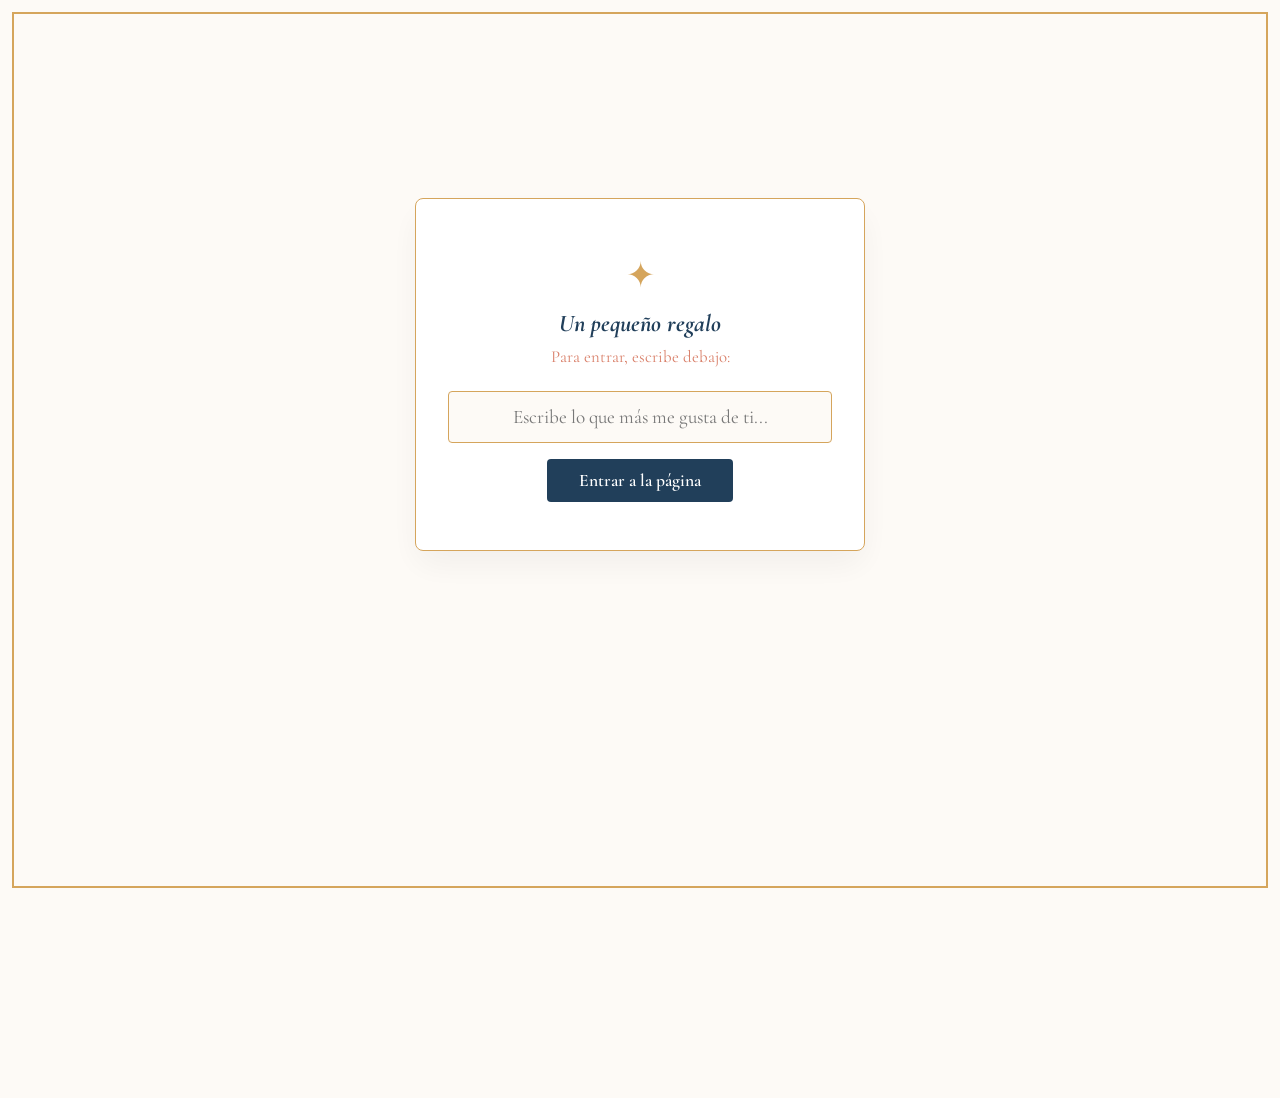
<file: index.html>
<!DOCTYPE html>
<html lang="es">
<head>
  <meta charset="UTF-8">
  <meta name="viewport" content="width=device-width, initial-scale=1.0">
  <title>Bienvenidos a nuestro espacio</title>
  <link rel="stylesheet" href="style.css">
</head>
<body>

  <div class="lock-card fade-in" style="margin-top: 22vh;">
    <span style="font-family: 'Amiri', serif; font-size: 2.2rem; color: var(--oro);">✦</span>
    <h2 style="font-style: italic; margin-bottom: 0.5rem; color: var(--azul-majorelle);">Un pequeño regalo</h2>
    <p style="font-size: 1.05rem; color: var(--terracota);">Para entrar, escribe debajo:</p>
    
    <input type="text" id="respuestaInput" placeholder="Escribe lo que más me gusta de ti...">
    <br>
    <button onclick="validarAcceso()">Entrar a la página</button>
  </div>

  <div class="modal-alert" id="mensajeModal">
    <h3 style="font-family: 'Amiri', serif; font-size: 1.8rem; color: var(--esmeralda); margin-bottom: 0.5rem;">Me gusta todo de ti</h3>
    <p style="font-style: italic; font-size: 1.1rem; color: var(--texto); margin-bottom: 1.5rem;">Gracias por entrar a tu regalo. Vamos a ver si te gusta.</p>
    <button onclick="irAlMenu()" style="background: var(--esmeralda); color: white; border: none; padding: 0.5rem 1.5rem; cursor: pointer; border-radius: 4px;">Entrar</button>
  </div>

  <script>
    function validarAcceso() {
      const resp = document.getElementById('respuestaInput').value.trim();
      if(resp !== "") {
        // Cualquier respuesta es válida según tu PDF y activa el modal
        document.getElementById('mensajeModal').style.display = 'block';
      } else {
        alert("Escribe algo mi amor ❤️");
      }
    }
    function irAlMenu() {
      window.location.href = 'menu.html';
    }
  </script>
</body>
</html>
</file>
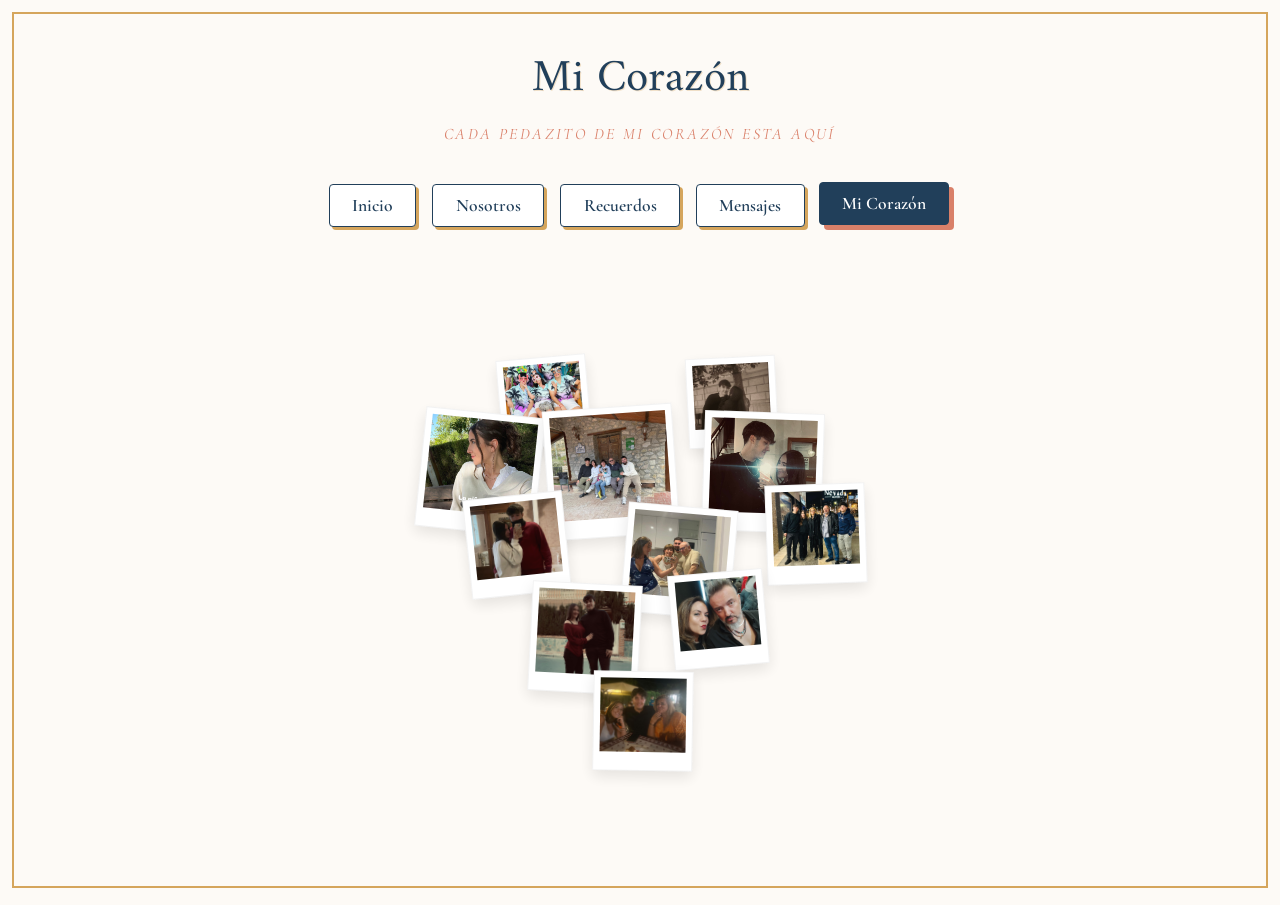
<file: lo-que-eres.html>
<!DOCTYPE html>
<html lang="es">
<head>
  <meta charset="UTF-8">
  <meta name="viewport" content="width=device-width, initial-scale=1.0">
  <title>Lo que eres para mí</title>
  <link rel="stylesheet" href="style.css">
</head>
<body>

  <header>
    <div class="riad-title">Mi Corazón</div>
    <div class="riad-subtitle">Cada pedazito de mi corazón esta aquí</div>
  </header>

  <nav class="menu-navegacion">
    <a href="menu.html" class="nav-btn">Inicio</a>
    <a href="nosotros.html" class="nav-btn">Nosotros</a>
    <a href="recuerdos.html" class="nav-btn">Recuerdos</a>
    <a href="mensajes.html" class="nav-btn">Mensajes</a>
    <a href="lo-que-eres.html" class="nav-btn active">Mi Corazón</a>
  </nav>

  <div class="container fade-in">
    
    <div class="corazon-wrapper">
      
      <div class="foto-corazon fc-1"><img src="imagen_corazon1.jpeg" onerror="this.src='https://picsum.photos/200/200?random=21'"></div>
      <div class="foto-corazon fc-3"><img src="imagen_corazon2.jpeg" onerror="this.src='https://picsum.photos/200/200?random=23'"></div>
      <div class="foto-corazon fc-4"><img src="imagen_corazon3.jpeg" onerror="this.src='https://picsum.photos/200/200?random=24'"></div>
      <div class="foto-corazon fc-5"><img src="imagen_corazon4.jpeg" onerror="this.src='https://picsum.photos/200/200?random=25'"></div>
      <div class="foto-corazon fc-6"><img src="imagen_corazon5.jpeg" onerror="this.src='https://picsum.photos/200/200?random=26'"></div>
      <div class="foto-corazon fc-7"><img src="imagen_corazon6.jpeg" onerror="this.src='https://picsum.photos/200/200?random=27'"></div>
      <div class="foto-corazon fc-8"><img src="imagen_corazon7.jpeg" onerror="this.src='https://picsum.photos/200/200?random=28'"></div>
      <div class="foto-corazon fc-9"><img src="imagen_corazon8.jpeg" onerror="this.src='https://picsum.photos/200/200?random=29'"></div>
      <div class="foto-corazon fc-10"><img src="imagen_corazon9.jpeg" onerror="this.src='https://picsum.photos/200/200?random=30'"></div>
      <div class="foto-corazon fc-11"><img src="imagen_corazon10.jpeg" onerror="this.src='https://picsum.photos/200/200?random=31'"></div>
      <div class="foto-corazon fc-12"><img src="imagen_corazon11.jpeg" onerror="this.src='https://picsum.photos/200/200?random=32'"></div>

    </div>

  </div>

</body>
</html>
</file>
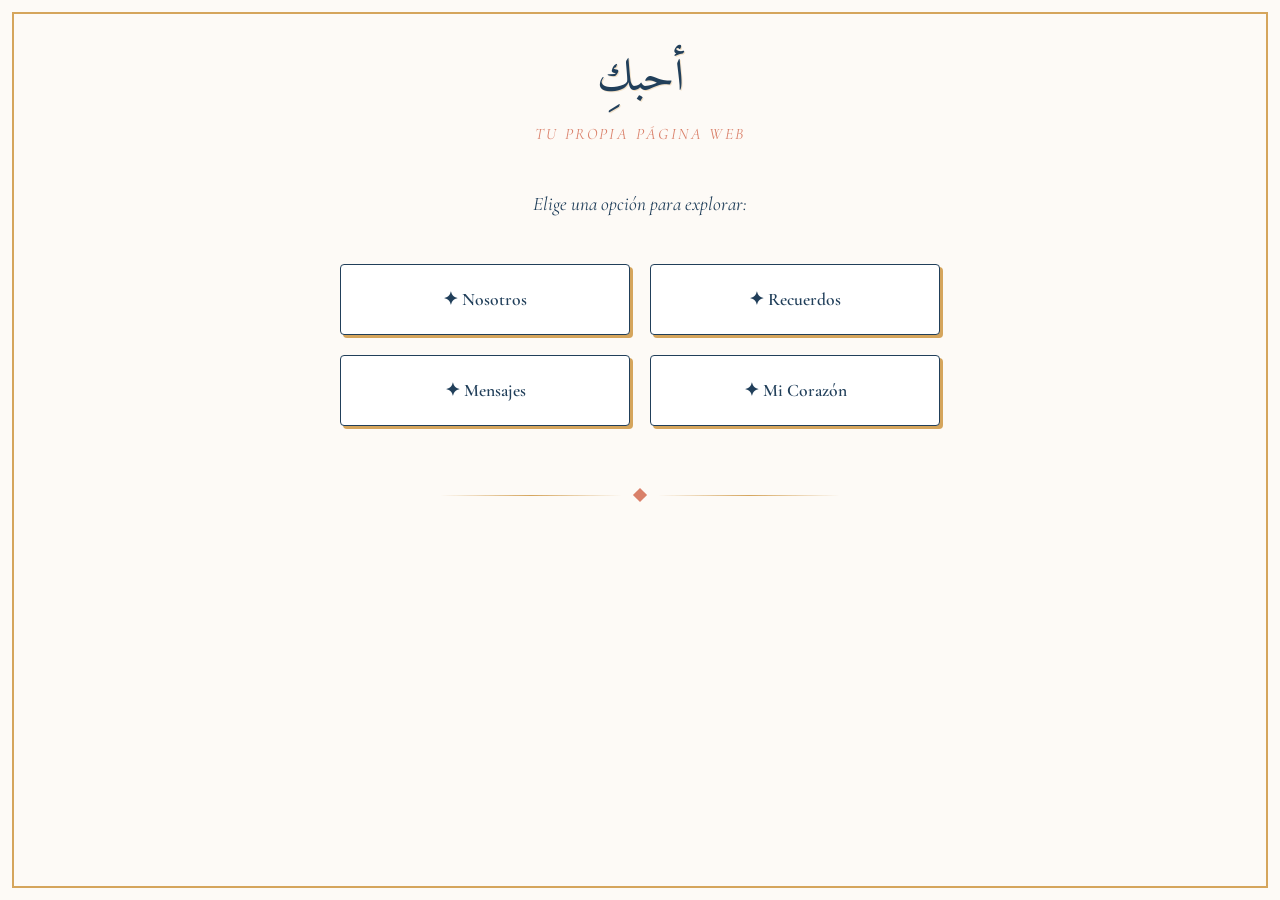
<file: menu.html>
<!DOCTYPE html>
<html lang="es">
<head>
  <meta charset="UTF-8">
  <meta name="viewport" content="width=device-width, initial-scale=1.0">
  <title>Nuestro Riad - Menú Principal</title>
  <link rel="stylesheet" href="style.css">
</head>
<body>

  <header class="fade-in">
    <div class="riad-title">أحبكِ</div>
    <div class="riad-subtitle">Tu propia página web</div>
  </header>

  <div class="container fade-in" style="text-align: center; margin-top: 2rem;">
    <p style="font-style: italic; font-size: 1.2rem; margin-bottom: 3rem; color: var(--azul-majorelle);">
      Elige una opción para explorar:
    </p>

    <div style="display: grid; grid-template-columns: repeat(auto-fit, minmax(200px, 1fr)); gap: 20px; max-width: 600px; margin: 0 auto;">
      <a href="nosotros.html" class="nav-btn" style="padding: 1.5rem 1rem;">✦ Nosotros</a>
      <a href="recuerdos.html" class="nav-btn" style="padding: 1.5rem 1rem;">✦ Recuerdos</a>
      <a href="mensajes.html" class="nav-btn" style="padding: 1.5rem 1rem;">✦ Mensajes</a>
      <a href="lo-que-eres.html" class="nav-btn" style="padding: 1.5rem 1rem;">✦ Mi Corazón</a>
    </div>

    <div class="divider" style="max-width:400px; margin: 4rem auto 0;"><div class="divider-line"></div><div class="divider-gem"></div><div class="divider-line"></div></div>
  </div>

</body>
</html>
</file>
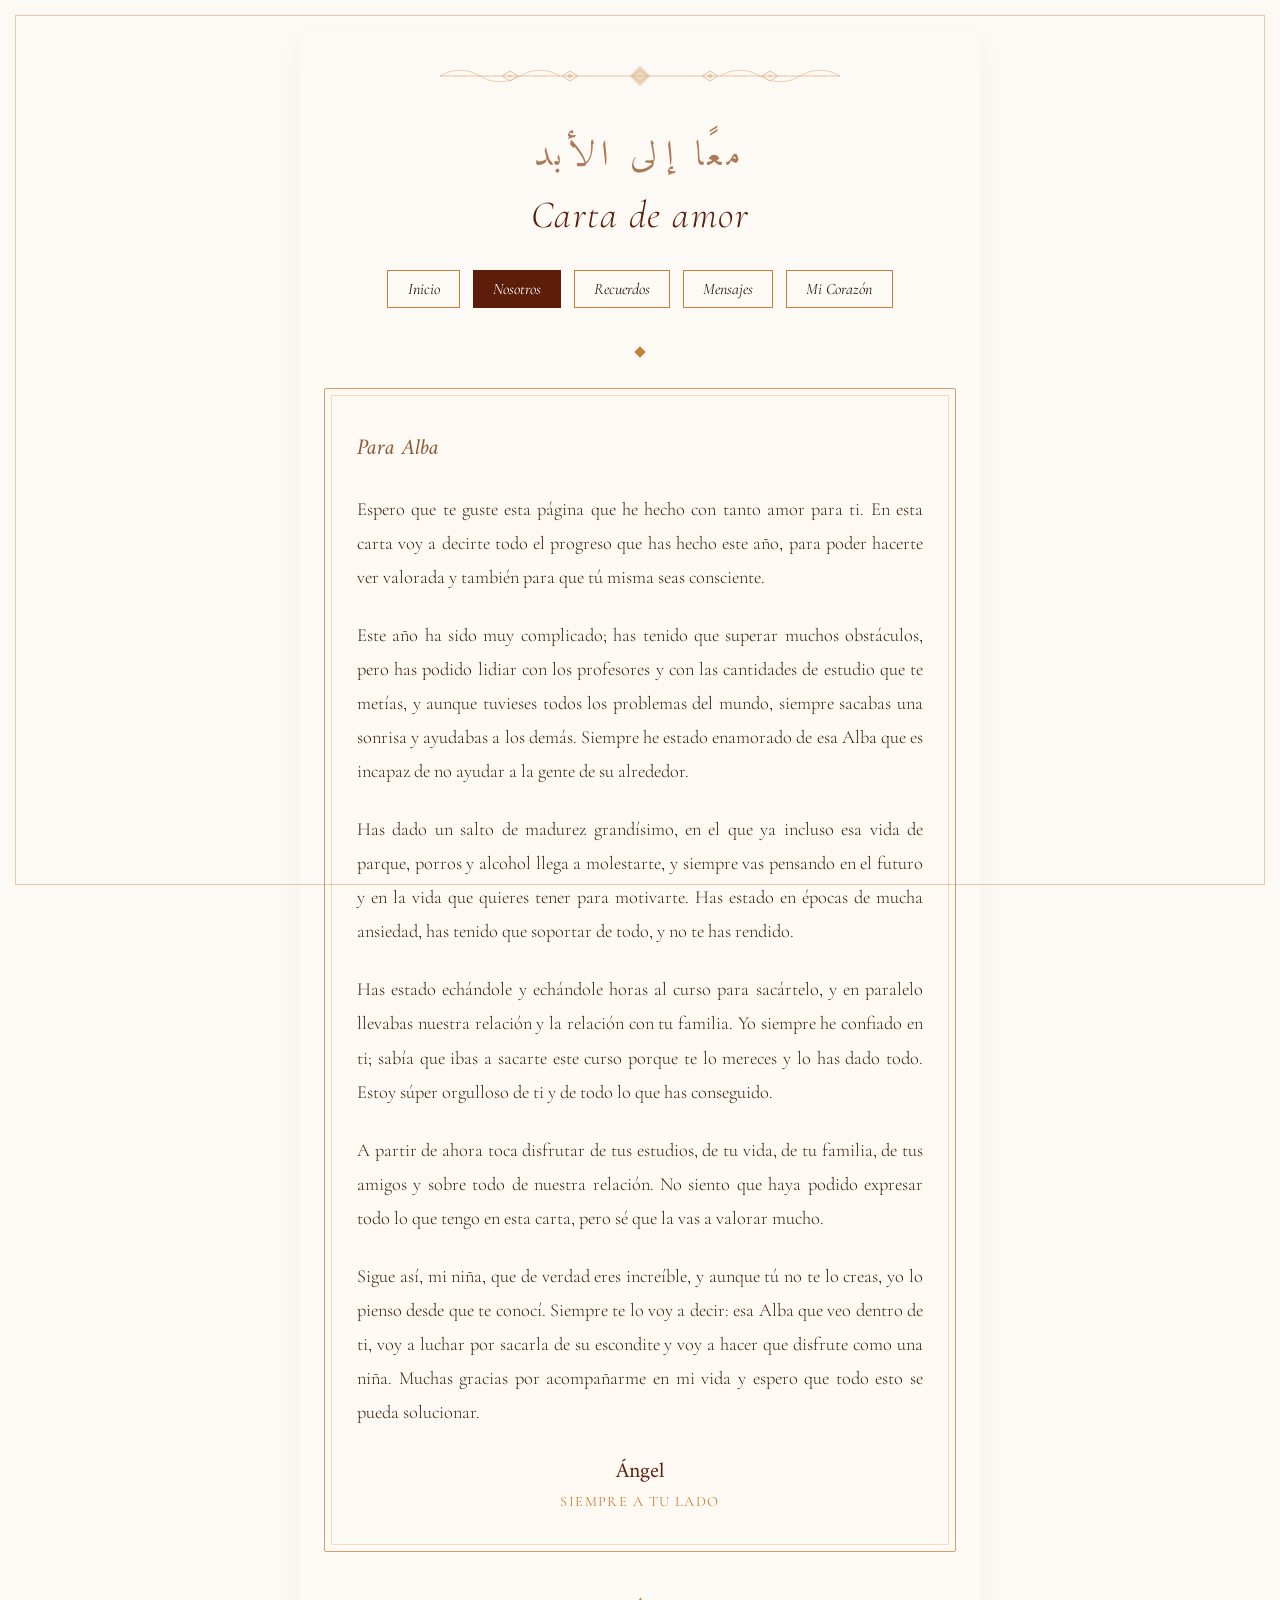
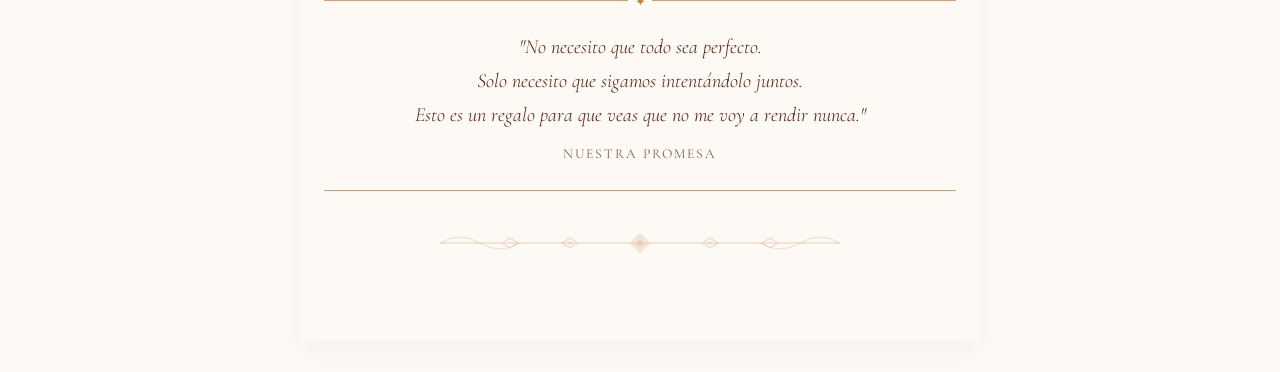
<file: nosotros.html>
<!DOCTYPE html>
<html lang="es">
<head>
<meta charset="UTF-8">
<meta name="viewport" content="width=device-width, initial-scale=1.0">
<title>Nosotros - Una Carta Para Ti</title>
<style>
  @import url('https://fonts.googleapis.com/css2?family=Cormorant+Garamond:ital,wght@0,300;0,400;0,600;1,300;1,400&family=Amiri:ital,wght@0,400;0,700;1,400&display=swap');

  * { box-sizing: border-box; margin: 0; padding: 0; }

  body {
    background-color: #fdfaf6; /* Tono arena claro vintage */
    background-image: radial-gradient(#c4813a 0.4px, transparent 0.4px), radial-gradient(#c4813a 0.4px, #fdfaf6 0.4px);
    background-size: 30px 30px;
    background-position: 0 0, 15px 15px;
    font-family: 'Cormorant Garamond', Georgia, serif;
    color: #2a1a0e;
    padding: 2rem 1rem;
    min-height: 100vh;
  }

  /* Marco perimetral fino que evoca manuscritos antiguos */
  body::after {
    content: '';
    position: fixed;
    top: 15px; left: 15px; right: 15px; bottom: 15px;
    border: 1px solid #c4813a;
    pointer-events: none;
    z-index: 999;
    opacity: 0.4;
  }

  .scroll-container {
    max-width: 680px;
    margin: 0 auto;
    padding: 1rem 1.5rem 3rem;
    position: relative;
    background: rgba(253, 250, 246, 0.96); /* Asegura legibilidad sobre el fondo */
    border-radius: 4px;
    box-shadow: 0 10px 30px rgba(42, 26, 14, 0.04);
  }

  /* Arabesque border decorativo SVG arriba y abajo */
  .arabesque-top, .arabesque-bottom {
    width: 100%;
    text-align: center;
    margin: 0.5rem 0 1.5rem;
  }

  .arabesque-top svg, .arabesque-bottom svg {
    opacity: 0.7;
    width: min(420px, 100%);
  }

  .title-block {
    text-align: center;
    margin-bottom: 2rem;
    position: relative;
  }

  .arabic-ornament {
    font-family: 'Amiri', serif;
    font-size: 2.2rem;
    color: #8b4513;
    letter-spacing: 0.15em;
    opacity: 0.7;
    display: block;
    margin-bottom: 0.3rem;
  }

  .main-title {
    font-size: 2.4rem;
    font-weight: 300;
    color: #5c1e0a;
    letter-spacing: 0.04em;
    line-height: 1.2;
    font-style: italic;
  }

  .subtitle {
    font-size: 1rem;
    color: #8b5a3a;
    margin-top: 0.4rem;
    font-weight: 300;
    letter-spacing: 0.12em;
    text-transform: uppercase;
    font-style: normal;
  }

  /* Menú de navegación exacto y estilizado */
  nav.menu-navegacion {
    display: flex;
    justify-content: center;
    gap: 0.8rem;
    margin: 2rem auto 2.5rem;
    flex-wrap: wrap;
  }
  
  .nav-btn {
    text-decoration: none;
    background: transparent;
    border: 1px solid #c4813a;
    padding: 0.5rem 1.2rem;
    font-size: 1rem;
    color: #2a1a0e;
    transition: all 0.4s ease;
    font-style: italic;
  }

  .nav-btn:hover, .nav-btn.active {
    background: #5c1e0a;
    color: #fdfaf6;
    border-color: #5c1e0a;
  }

  /* Separador tipo mosaico árabe */
  .divider {
    display: flex;
    align-items: center;
    gap: 0.8rem;
    margin: 2rem 0;
  }
  .divider-line {
    flex: 1;
    height: 0.5px;
    background: linear-gradient(to right, transparent, #c4813a, transparent);
  }
  .divider-gem {
    width: 8px; height: 8px;
    background: #c4813a;
    transform: rotate(45deg);
    flex-shrink: 0;
  }

  /* El pergamino del PDF en el centro */
  .carta-pergamino {
    border: 0.5px solid #d4a06a;
    border-radius: 2px;
    padding: 2.5rem 2rem;
    margin: 2rem 0;
    position: relative;
    background: rgba(255, 245, 230, 0.25);
  }

  .carta-pergamino::before {
    content: '';
    position: absolute;
    top: 6px; left: 6px; right: 6px; bottom: 6px;
    border: 0.5px solid rgba(196, 129, 58, 0.25);
    border-radius: 1px;
    pointer-events: none;
  }

  .carta-destinatario {
    font-family: 'Amiri', serif;
    font-size: 1.4rem;
    color: #8b5a3a;
    margin-bottom: 1.5rem;
    font-style: italic;
  }

  .carta-contenido p {
    font-size: 1.15rem;
    color: #3a2214;
    line-height: 1.85;
    font-weight: 300;
    margin-bottom: 1.5rem;
    text-align: justify;
    text-justify: inter-word;
  }

  /* Cita final con el cierre emocional */
  .closing-quote {
    text-align: center;
    margin-top: 3rem;
    padding: 1.8rem 2rem;
    border-top: 0.5px solid #d4a06a;
    border-bottom: 0.5px solid #d4a06a;
    position: relative;
  }
  
  .closing-quote::before {
    content: '✦';
    position: absolute;
    color: #c4813a;
    font-size: 0.8rem;
    top: -0.45rem;
    left: 50%;
    transform: translateX(-50%);
    background: #fdfaf6;
    padding: 0 0.4rem;
  }

  .quote-text {
    font-size: 1.25rem;
    font-style: italic;
    color: #5c1e0a;
    font-weight: 300;
    line-height: 1.7;
  }
  
  .quote-sub {
    font-size: 0.85rem;
    color: #8b5a3a;
    letter-spacing: 0.15em;
    text-transform: uppercase;
    margin-top: 0.8rem;
    display: block;
    font-style: normal;
  }

  .firma-block {
    margin-top: 1.5rem;
    text-align: center;
  }

  .firma-nombre {
    font-family: 'Amiri', serif;
    font-size: 1.35rem;
    color: #5c1e0a;
    display: block;
  }

  .firma-dedicatoria {
    font-size: 0.9rem;
    color: #c4813a;
    letter-spacing: 0.1em;
    text-transform: uppercase;
  }

  /* Adaptación modo oscuro respetando la estética */
  @media (prefers-color-scheme: dark) {
    body { background-color: #1a1108; color: #e8d5c0; }
    body::after { border-color: #8a6040; }
    .scroll-container { background: rgba(26, 17, 8, 0.96); }
    .main-title { color: #e8b080; }
    .subtitle { color: #c49060; }
    .nav-btn { color: #e8d5c0; border-color: #8a6040; }
    .nav-btn:hover, .nav-btn.active { background: #e8b080; color: #1a1108; border-color: #e8b080; }
    .divider-line { background: linear-gradient(to right, transparent, #8a6040, transparent); }
    .divider-gem { background: #8a6040; }
    .carta-pergamino { background: rgba(255, 230, 180, 0.03); border-color: #8a6a40; }
    .carta-pergamino::before { border-color: rgba(196, 129, 58, 0.15); }
    .carta-contenido p { color: #d8c5b0; }
    .closing-quote { border-color: #8a6040; }
    .closing-quote::before { background: #1a1108; }
    .quote-text { color: #e8c0a0; }
    .quote-sub { color: #a08060; }
    .firma-nombre { color: #e8b080; }
  }
</style>
</head>
<body>
<div class="scroll-container">

  <div class="arabesque-top">
    <svg viewBox="0 0 420 40" xmlns="http://www.w3.org/2000/svg" fill="none">
      <g stroke="#c4813a" stroke-width="0.8" opacity="0.8">
        <line x1="10" y1="20" x2="410" y2="20"/>
        <polygon points="210,10 220,20 210,30 200,20" fill="#c4813a" opacity="0.5"/>
        <polygon points="210,14 218,20 210,26 202,20" fill="none" stroke="#c4813a"/>
        <polygon points="140,15 148,20 140,25 132,20" fill="none"/>
        <polygon points="80,15 88,20 80,25 72,20" fill="none"/>
        <polygon points="280,15 288,20 280,25 272,20" fill="none"/>
        <polygon points="340,15 348,20 340,25 332,20" fill="none"/>
        <path d="M10,20 Q30,8 50,20" stroke-width="0.6"/>
        <path d="M370,20 Q390,8 410,20" stroke-width="0.6"/>
        <path d="M50,20 Q70,32 90,20" stroke-width="0.6"/>
        <path d="M330,20 Q350,32 370,20" stroke-width="0.6"/>
        <path d="M90,20 Q110,8 130,20" stroke-width="0.6"/>
        <path d="M290,20 Q310,8 330,20" stroke-width="0.6"/>
        <circle cx="140" cy="20" r="2" fill="#c4813a" opacity="0.6"/>
        <circle cx="280" cy="20" r="2" fill="#c4813a" opacity="0.6"/>
        <circle cx="80" cy="20" r="1.5" fill="#c4813a" opacity="0.4"/>
        <circle cx="340" cy="20" r="1.5" fill="#c4813a" opacity="0.4"/>
      </g>
    </svg>
  </div>

  <div class="title-block">
    <span class="arabic-ornament">معًا إلى الأبد</span>
    <h1 class="main-title">Carta de amor</h1>
  </div>

  <nav class="menu-navegacion">
    <a href="menu.html" class="nav-btn">Inicio</a>
    <a href="nosotros.html" class="nav-btn active">Nosotros</a>
    <a href="recuerdos.html" class="nav-btn">Recuerdos</a>
    <a href="mensajes.html" class="nav-btn">Mensajes</a>
    <a href="lo-que-eres.html" class="nav-btn">Mi Corazón</a>
  </nav>

  <div class="divider"><div class="divider-line"></div><div class="divider-gem"></div><div class="divider-line"></div></div>

  <article class="carta-pergamino">
    <div class="carta-destinatario">Para Alba</div>
    
    <div class="carta-contenido">
      <p>
        Espero que te guste esta página que he hecho con tanto amor para ti. En esta carta voy a decirte todo el progreso que has hecho este año, para poder hacerte ver valorada y también para que tú misma seas consciente. 
      </p>
      
      <p>
        Este año ha sido muy complicado; has tenido que superar muchos obstáculos, pero has podido lidiar con los profesores y con las cantidades de estudio que te metías, y aunque tuvieses todos los problemas del mundo, siempre sacabas una sonrisa y ayudabas a los demás. Siempre he estado enamorado de esa Alba que es incapaz de no ayudar a la gente de su alrededor.
      </p>
      
      <p>
        Has dado un salto de madurez grandísimo, en el que ya incluso esa vida de parque, porros y alcohol llega a molestarte, y siempre vas pensando en el futuro y en la vida que quieres tener para motivarte. Has estado en épocas de mucha ansiedad, has tenido que soportar de todo, y no te has rendido. 
      </p>
      
      <p>
        Has estado echándole y echándole horas al curso para sacártelo, y en paralelo llevabas nuestra relación y la relación con tu familia. Yo siempre he confiado en ti; sabía que ibas a sacarte este curso porque te lo mereces y lo has dado todo. Estoy súper orgulloso de ti y de todo lo que has conseguido.
      </p>
      
      <p>
        A partir de ahora toca disfrutar de tus estudios, de tu vida, de tu familia, de tus amigos y sobre todo de nuestra relación. No siento que haya podido expresar todo lo que tengo en esta carta, pero sé que la vas a valorar mucho. 
      </p>
      
      <p>
        Sigue así, mi niña, que de verdad eres increíble, y aunque tú no te lo creas, yo lo pienso desde que te conocí. Siempre te lo voy a decir: esa Alba que veo dentro de ti, voy a luchar por sacarla de su escondite y voy a hacer que disfrute como una niña. Muchas gracias por acompañarme en mi vida y espero que todo esto se pueda solucionar.
      </p>
    </div>

    <div class="firma-block">
      <span class="firma-nombre">Ángel</span>
      <span class="firma-dedicatoria">Siempre a tu lado</span>
    </div>
  </article>

  <div class="closing-quote">
    <p class="quote-text">
      "No necesito que todo sea perfecto.<br>
      Solo necesito que sigamos intentándolo juntos.<br>
      Esto es un regalo para que veas que no me voy a rendir nunca." 
    </p>
    <span class="quote-sub">Nuestra Promesa</span>
  </div>

  <div class="arabesque-bottom" style="margin-top: 2rem;">
    <svg viewBox="0 0 420 40" xmlns="http://www.w3.org/2000/svg" fill="none">
      <g stroke="#c4813a" stroke-width="0.8" opacity="0.6">
        <line x1="10" y1="20" x2="410" y2="20"/>
        <polygon points="210,10 220,20 210,30 200,20" fill="#c4813a" opacity="0.4"/>
        <polygon points="140,15 148,20 140,25 132,20" fill="none"/>
        <polygon points="80,15 88,20 80,25 72,20" fill="none"/>
        <polygon points="280,15 288,20 280,25 272,20" fill="none"/>
        <polygon points="340,15 348,20 340,25 332,20" fill="none"/>
        <path d="M10,20 Q30,8 50,20" stroke-width="0.6"/>
        <path d="M370,20 Q390,8 410,20" stroke-width="0.6"/>
        <path d="M50,20 Q70,32 90,20" stroke-width="0.6"/>
        <path d="M330,20 Q350,32 370,20" stroke-width="0.6"/>
        <circle cx="210" cy="20" r="3" fill="#c4813a" opacity="0.5"/>
        <circle cx="140" cy="20" r="1.5" fill="#c4813a" opacity="0.4"/>
        <circle cx="280" cy="20" r="1.5" fill="#c4813a" opacity="0.4"/>
      </g>
    </svg>
  </div>

</div>
</body>
</html>
</file>
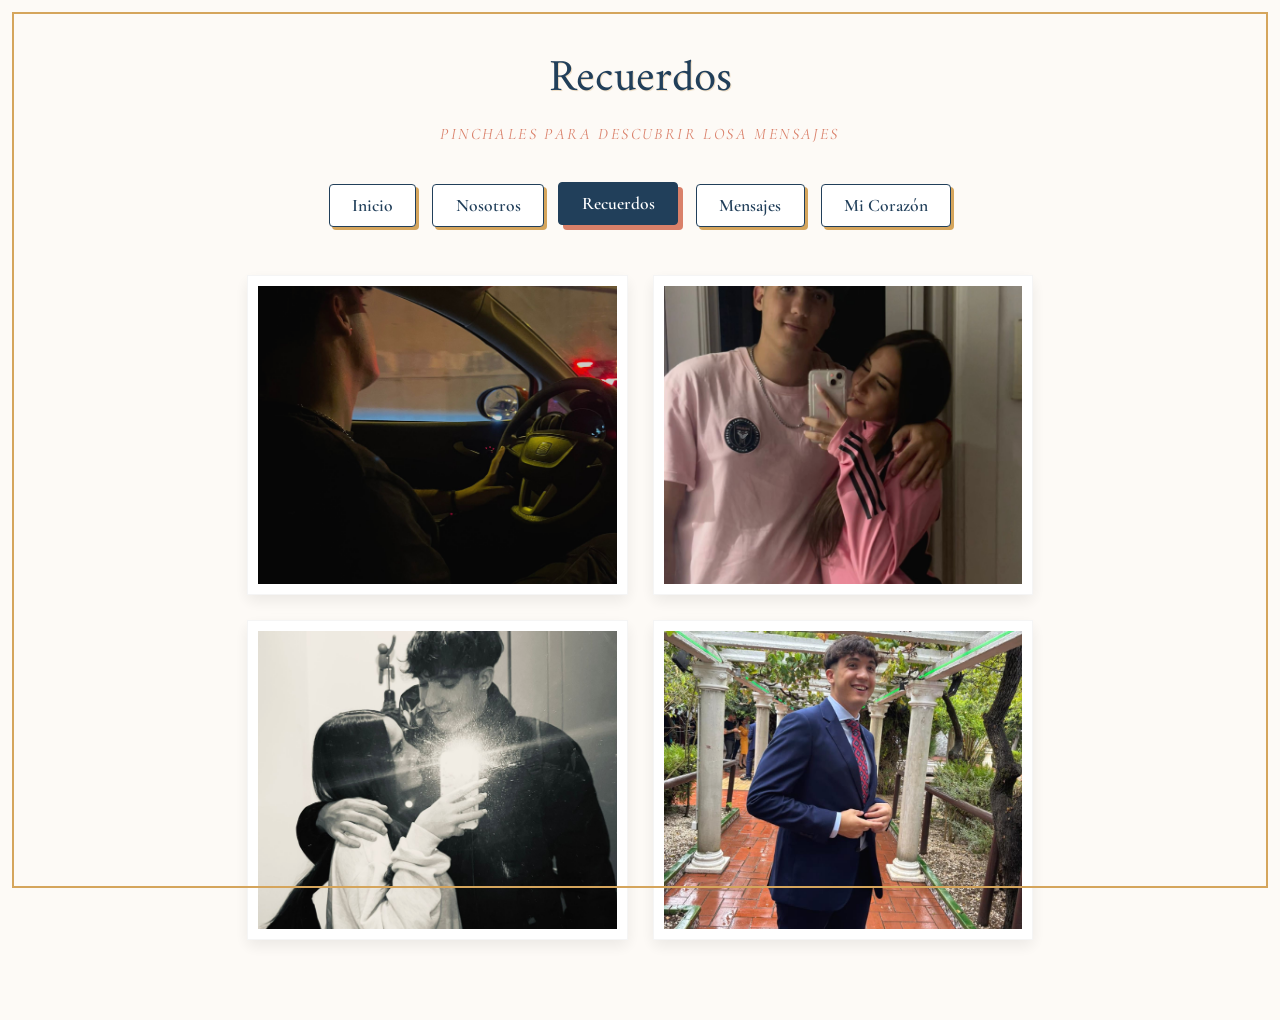
<file: recuerdos.html>
<!DOCTYPE html>
<html lang="es">
<head>
  <meta charset="UTF-8">
  <meta name="viewport" content="width=device-width, initial-scale=1.0">
  <title>Recuerdos compartidos</title>
  <link rel="stylesheet" href="style.css">
</head>
<body>

  <header>
    <div class="riad-title">Recuerdos</div>
    <div class="riad-subtitle">Pinchales para descubrir losa mensajes</div>
  </header>

  <nav class="menu-navegacion">
    <a href="menu.html" class="nav-btn">Inicio</a>
    <a href="nosotros.html" class="nav-btn">Nosotros</a>
    <a href="recuerdos.html" class="nav-btn active">Recuerdos</a>
    <a href="mensajes.html" class="nav-btn">Mensajes</a>
    <a href="lo-que-eres.html" class="nav-btn">Mi Corazón</a>
  </nav>

  <div class="container fade-in">
    <div class="grid-recuerdos">
      
      <div class="recuerdo-card">
        <img src="imagen_recuerdos1.jpeg" onerror="this.src='https://picsum.photos/400/500?random=11'" alt="Recuerdo">
        <div class="recuerdo-hover">
          "Aquí tienes a tu hombre"
        </div>
      </div>

      <div class="recuerdo-card">
        <img src="imagen_recuerdos2.jpeg" onerror="this.src='https://picsum.photos/400/500?random=12'" alt="Recuerdo">
        <div class="recuerdo-hover">
          "El día anterior al mejor día de nuestras vidas"
        </div>
      </div>

      <div class="recuerdo-card">
        <img src="imagen_recuerdos3.jpeg" onerror="this.src='https://picsum.photos/400/500?random=13'" alt="Recuerdo">
        <div class="recuerdo-hover">
          "El piso"
        </div>
      </div>

      <div class="recuerdo-card">
        <img src="imagen_recuerdos4.jpeg" onerror="this.src='https://picsum.photos/400/500?random=14'" alt="Recuerdo">
        <div class="recuerdo-hover">
          "Tu foto favorita"
        </div>
      </div>

    </div>
  </div>

</body>
</html>
</file>
<file: style.css>
@import url('https://fonts.googleapis.com/css2?family=Cormorant+Garamond:ital,wght@0,300;0,400;0,600;1,300;1,400&family=Amiri:ital,wght@0,400;0,700;1,400&family=Playfair+Display:ital,wght@0,400;1,400&display=swap');

* { box-sizing: border-box; margin: 0; padding: 0; }

:root {
  --bg-casa: #fdfaf6;        /* Arena clara de patio interior */
  --azul-majorelle: #1c3b57;   /* Azul profundo marroquí */
  --terracota: #d97d66;      /* Arcilla/atardecer suave */
  --oro: #d4a359;            /* Dorado de lámparas y fuentes */
  --esmeralda: #346b50;      /* Verde de azulejos tradicionales */
  --texto: #2b1f1d;
}

body {
  background-color: var(--bg-casa);
  /* Patrón geométrico sutil que imita papel tapiz o azulejo vintage árabe */
  background-image: radial-gradient(var(--oro) 0.4px, transparent 0.4px), radial-gradient(var(--oro) 0.4px, var(--bg-casa) 0.4px);
  background-size: 30px 30px;
  background-position: 0 0, 15px 15px;
  opacity: 0.98;
  font-family: 'Cormorant Garamond', Georgia, serif;
  color: var(--texto);
  overflow-x: hidden;
  min-height: 100vh;
}

/* Marco decorativo de casa árabe en los bordes de la pantalla */
body::before {
  content: '';
  position: fixed;
  top: 12px; left: 12px; right: 12px; bottom: 12px;
  border: 2px solid var(--oro);
  pointer-events: none;
  z-index: 1000;
}

/* --- ANIMACIONES SUAVES --- */
.fade-in {
  animation: fadeInSlow 1.2s ease forwards;
}
@keyframes fadeInSlow {
  from { opacity: 0; transform: translateY(10px); }
  to { opacity: 1; transform: translateY(0); }
}

/* --- ENCABEZADOS Y NAVEGACIÓN --- */
header {
  text-align: center;
  padding: 2.5rem 1rem 1rem;
}
.riad-title {
  font-family: 'Amiri', serif;
  font-size: 2.8rem;
  color: var(--azul-majorelle);
  text-shadow: 1px 1px rgba(212, 163, 89, 0.3);
}
.riad-subtitle {
  font-size: 1rem;
  letter-spacing: 0.15em;
  text-transform: uppercase;
  color: var(--terracota);
  font-style: italic;
  margin-top: 0.4rem;
}

/* Menú de Botones Principal */
nav.menu-navegacion {
  display: flex;
  justify-content: center;
  gap: 1rem;
  margin: 1.5rem auto 3rem;
  max-width: 800px;
  flex-wrap: wrap;
}
.nav-btn {
  text-decoration: none;
  background: white;
  border: 1.5px solid var(--azul-majorelle);
  padding: 0.6rem 1.4rem;
  font-family: 'Cormorant Garamond', serif;
  font-size: 1.1rem;
  font-weight: 600;
  color: var(--azul-majorelle);
  border-radius: 4px;
  box-shadow: 3px 3px 0px var(--oro);
  transition: all 0.3s ease;
}
.nav-btn:hover, .nav-btn.active {
  background: var(--azul-majorelle);
  color: white;
  transform: translate(-2px, -2px);
  box-shadow: 5px 5px 0px var(--terracota);
}

.container {
  max-width: 850px;
  margin: 0 auto;
  padding: 0 2rem 5rem;
}

/* Separadores árabes */
.divider {
  display: flex; align-items: center; gap: 0.8rem; margin: 2rem 0;
}
.divider-line {
  flex: 1; height: 1px; background: linear-gradient(to right, transparent, var(--oro), transparent);
}
.divider-gem {
  width: 10px; height: 10px; background: var(--terracota); transform: rotate(45deg);
}

/* =========================================
   PANTALLA DE LOGIN (index.html)
   ========================================= */
.lock-card {
  background: white;
  max-width: 450px;
  margin: 10vh auto;
  padding: 3rem 2rem;
  border-radius: 8px;
  border: 1px solid var(--oro);
  box-shadow: 0 15px 35px rgba(0,0,0,0.05);
  text-align: center;
}
.lock-card input {
  width: 100%;
  padding: 0.8rem;
  margin: 1.5rem 0 1rem;
  border: 1px solid var(--oro);
  border-radius: 4px;
  font-family: 'Cormorant Garamond', serif;
  font-size: 1.2rem;
  text-align: center;
  background-color: var(--bg-casa);
}
.lock-card button {
  background: var(--azul-majorelle);
  color: white;
  border: none;
  padding: 0.7rem 2rem;
  font-size: 1.1rem;
  cursor: pointer;
  border-radius: 4px;
  font-family: 'Cormorant Garamond', serif;
  font-weight: 600;
  transition: background 0.3s;
}
.lock-card button:hover { background: var(--terracota); }
.modal-alert {
  display: none;
  position: fixed;
  top: 50%; left: 50%;
  transform: translate(-50%, -50%);
  background: white;
  border: 2px solid var(--oro);
  padding: 2rem;
  z-index: 2000;
  box-shadow: 0 20px 40px rgba(0,0,0,0.15);
  border-radius: 6px;
  text-align: center;
  max-width: 90%;
}

/* =========================================
   3. SECCIÓN NOSOTROS (TIMELINE)
   ========================================= */
.timeline {
  position: relative;
  margin: 2rem 0;
  padding-left: 2rem;
  border-left: 2px solid var(--oro);
}
.timeline-item {
  position: relative;
  margin-bottom: 3rem;
}
.timeline-item::before {
  content: '✦';
  position: absolute;
  left: calc(-2rem - 7px);
  top: 0;
  background: var(--bg-casa);
  color: var(--terracota);
  font-size: 1rem;
  width: 16px; height: 16px;
  display: flex; align-items: center; justify-content: center;
}
.timeline-date {
  font-family: 'Amiri', serif;
  color: var(--terracota);
  font-size: 1.3rem;
  font-weight: bold;
}
.timeline-content {
  background: white;
  padding: 1.5rem;
  border-radius: 6px;
  border: 1px solid rgba(212, 163, 89, 0.3);
  margin-top: 0.5rem;
  box-shadow: 0 4px 12px rgba(0,0,0,0.02);
}

/* Cierre Emocional */
.cierre-box {
  background: rgba(212, 163, 89, 0.08);
  border: 1px dashed var(--oro);
  padding: 2.5rem;
  text-align: center;
  margin-top: 4rem;
  border-radius: 4px;
}
.cierre-text {
  font-size: 1.3rem;
  font-style: italic;
  line-height: 1.8;
  color: var(--azul-majorelle);
}

/* =========================================
   4. SECCIÓN RECUERDOS (HOVER EFECTO)
   ========================================= */
.grid-recuerdos {
  display: grid;
  grid-template-columns: repeat(auto-fill, minmax(250px, 1fr));
  gap: 25px;
}
.recuerdo-card {
  position: relative;
  background: white;
  padding: 10px 10px 10px 10px;
  box-shadow: 0 6px 15px rgba(0,0,0,0.08);
  border: 1px solid rgba(0,0,0,0.04);
  overflow: hidden;
  height: 320px;
}
.recuerdo-card img {
  width: 100%; height: 100%;
  object-fit: cover;
}
.recuerdo-hover {
  position: absolute;
  top: 0; left: 0; width: 100%; height: 100%;
  background: rgba(28, 59, 87, 0.9); /* Fondo azul Majorelle con transparencia */
  color: white;
  display: flex;
  align-items: center;
  justify-content: center;
  padding: 1.5rem;
  text-align: center;
  opacity: 0;
  transition: opacity 0.4s ease;
  font-size: 1.1rem;
  font-style: italic;
  line-height: 1.5;
}
.recuerdo-card:hover .recuerdo-hover {
  opacity: 1;
}

/* =========================================
   5. SECCIÓN MENSAJES (CARTAS INTERACTIVAS)
   ========================================= */
.grid-cartas {
  display: grid;
  grid-template-columns: repeat(auto-fill, minmax(260px, 1fr));
  gap: 30px;
  padding-top: 1rem;
}
.carta-item-container {
  text-align: center;
}
.carta-hint {
  font-size: 1rem;
  color: var(--terracota);
  margin-bottom: 0.6rem;
  font-style: italic;
  font-weight: 600;
}
.mini-sobre {
  position: relative;
  width: 100%; height: 150px;
  background: var(--terracota);
  border-radius: 0 0 6px 6px;
  cursor: pointer;
  box-shadow: 0 8px 20px rgba(0,0,0,0.1);
}
.mini-sobre::before {
  content: ''; position: absolute; top: 0; left: 0; width: 0; height: 0;
  border-left: 120px solid transparent; border-right: 120px solid transparent;
  border-top: 80px solid #bd644f; transform-origin: top; transition: transform 0.4s; z-index: 5;
}
/* Al abrir cambian las propiedades */
.mini-sobre.open::before { transform: rotateX(180deg); z-index: 1; border-top-color: var(--terracota); }
.mini-lacre {
  position: absolute; top: 50%; left: 50%; transform: translate(-50%, -50%);
  width: 35px; height: 35px; background: var(--oro); border-radius: 50%;
  z-index: 10; display: flex; align-items: center; justify-content: center; color: white; font-size: 0.8rem;
}
.mini-sobre.open .mini-lacre { opacity: 0; }
.mini-papel {
  position: absolute; top: 5px; left: 10px; right: 10px; bottom: 5px;
  background: #fffdfa; border: 1px solid var(--oro); padding: 1rem;
  transition: transform 0.5s ease, height 0.5s ease; z-index: 2; border-radius: 4px;
  height: 130px; overflow: hidden; box-shadow: 0 2px 5px rgba(0,0,0,0.05);
}
.mini-texto { font-size: 0.95rem; line-height: 1.5; color: #333; opacity: 0; transition: opacity 0.3s; font-style: italic; text-align: left; }
.mini-sobre.open .mini-papel {
  transform: translateY(-100px);
  height: 240px;
  z-index: 12;
  box-shadow: 0 10px 25px rgba(0,0,0,0.2);
  overflow-y: auto;
}
.mini-sobre.open .mini-texto { opacity: 1; transition-delay: 0.3s; }

/* =========================================
   6. SECCIÓN LO QUE ERES (CORAZÓN GALLERY)
   ========================================= */
.corazon-wrapper {
  position: relative;
  width: 100%;
  height: 550px;
  margin: 3rem auto 0;
}
.foto-corazon {
  position: absolute;
  background: white;
  padding: 6px 6px 18px 6px;
  box-shadow: 0 6px 15px rgba(0,0,0,0.1);
  border: 1px solid rgba(0,0,0,0.05);
  transition: transform 0.3s, z-index 0.1s;
}
.foto-corazon img {
  width: 100%; height: 100%; object-fit: cover;
}
.foto-corazon:hover {
  transform: scale(1.15) rotate(0deg) !important;
  z-index: 50;
}

/* Posiciones absolutas calculadas matemáticamente para dar forma al corazón */
.fc-1 { width: 90px; height: 90px; top: 15%; left: 32%; transform: rotate(-5deg); }
.fc-2 { width: 110px; height: 110px; top: 8%; left: 42%; transform: rotate(4deg); }
.fc-3 { width: 90px; height: 90px; top: 15%; left: 56%; transform: rotate(-3deg); }
.fc-4 { width: 120px; height: 120px; top: 25%; left: 22%; transform: rotate(6deg); }
.fc-5 { width: 130px; height: 130px; top: 24%; left: 38%; transform: rotate(-4deg); }
.fc-6 { width: 120px; height: 120px; top: 25%; left: 58%; transform: rotate(2deg); }
.fc-7 { width: 100px; height: 100px; top: 40%; left: 28%; transform: rotate(-6deg); }
.fc-8 { width: 110px; height: 110px; top: 42%; left: 48%; transform: rotate(5deg); }
.fc-9 { width: 100px; height: 100px; top: 38%; left: 66%; transform: rotate(-2deg); }
.fc-10 { width: 110px; height: 110px; top: 56%; left: 36%; transform: rotate(3deg); }
.fc-11 { width: 95px; height: 95px; top: 54%; left: 54%; transform: rotate(-5deg); }
.fc-12 { width: 100px; height: 100px; top: 72%; left: 44%; transform: rotate(1deg); }

@media (max-width: 768px) {
  .corazon-wrapper { height: auto; display: flex; flex-wrap: wrap; gap: 15px; justify-content: center; }
  .foto-corazon { position: relative; top: auto !important; left: auto !important; width: 130px; height: 130px; transform: none !important; }
}
</file>
